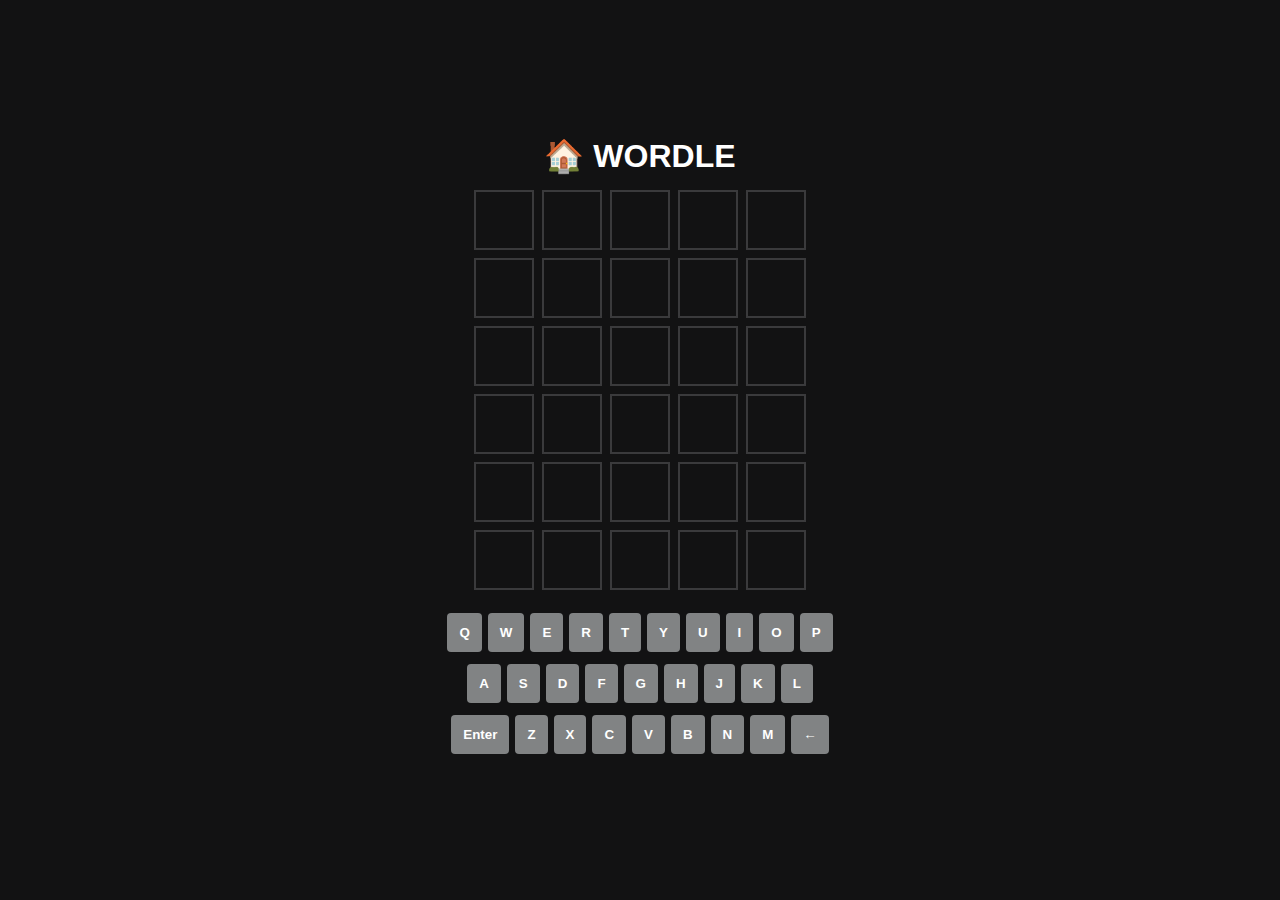
<file: index.html>
<!DOCTYPE html>
<html>
<head>
  <meta charset="UTF-8">
  <title>WORDLE</title>
  <link rel="stylesheet" href="style.css">
</head>
<body>

  <div class="game">
    <div class="header">
      <span class="home">🏠</span> WORDLE
    </div>

    <!-- GRID -->
    <div class="grid">
      <div class="cell"></div><div class="cell"></div><div class="cell"></div><div class="cell"></div><div class="cell"></div>
      <div class="cell"></div><div class="cell"></div><div class="cell"></div><div class="cell"></div><div class="cell"></div>
      <div class="cell"></div><div class="cell"></div><div class="cell"></div><div class="cell"></div><div class="cell"></div>
      <div class="cell"></div><div class="cell"></div><div class="cell"></div><div class="cell"></div><div class="cell"></div>
      <div class="cell"></div><div class="cell"></div><div class="cell"></div><div class="cell"></div><div class="cell"></div>
      <div class="cell"></div><div class="cell"></div><div class="cell"></div><div class="cell"></div><div class="cell"></div>
    </div>

    <!-- KEYBOARD -->
    <div class="keyboard">
      <div class="row">
        <button>Q</button><button>W</button><button>E</button><button>R</button><button>T</button>
        <button>Y</button><button>U</button><button>I</button><button>O</button><button>P</button>
      </div>
      <div class="row">
        <button>A</button><button>S</button><button>D</button><button>F</button><button>G</button>
        <button>H</button><button>J</button><button>K</button><button>L</button>
      </div>
      <div class="row">
        <button class="wide">Enter</button>
        <button>Z</button><button>X</button><button>C</button><button>V</button>
        <button>B</button><button>N</button><button>M</button>
        <button class="wide">←</button>
      </div>
    </div>
  </div>

  <script type="module" src="MainFunction.js"></script>
</body>
</html>
</file>
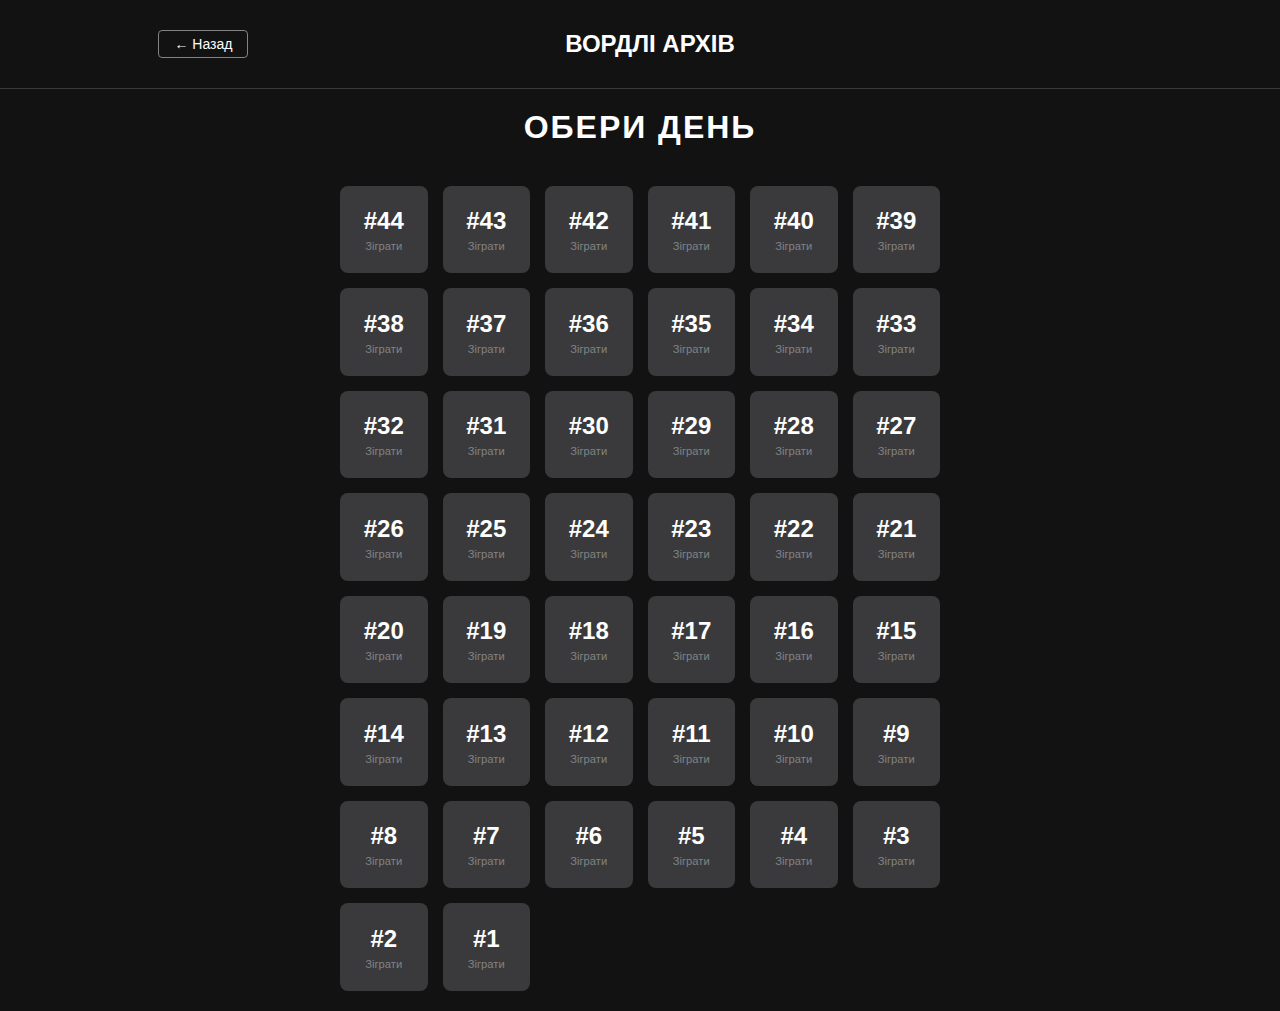
<file: html.html>
<!DOCTYPE html>
<html lang="uk">
<head>
    <meta charset="UTF-8">
    <meta name="viewport" content="width=device-width, initial-scale=1.0">
    <title>Вордлі — Архів ігор</title>
    <style>
        :root {
            --bg-color: #121213;
            --text-color: #ffffff;
            --tile-bg: #3a3a3c;
            --correct-bg: #538d4e;
            --accent-color: #818384;
        }

        body {
            font-family: 'Segoe UI', Tahoma, Geneva, Verdana, sans-serif;
            background-color: var(--bg-color);
            color: var(--text-color);
            margin: 0;
            display: flex;
            flex-direction: column;
            align-items: center;
        }

        header {
            width: 100%;
            border-bottom: 1px solid var(--tile-bg);
            padding: 10px 0;
            text-align: center;
            display: flex;
            justify-content: space-around;
            align-items: center;
        }

        .back-button {
            background: none;
            border: 1px solid var(--accent-color);
            color: var(--text-color);
            padding: 5px 15px;
            cursor: pointer;
            border-radius: 4px;
            text-decoration: none;
            font-size: 14px;
        }

        .back-button:hover {
            background-color: var(--tile-bg);
        }

        h1 {
            margin: 20px 0;
            text-transform: uppercase;
            letter-spacing: 2px;
        }

        .archive-container {
            display: grid;
            grid-template-columns: repeat(auto-fill, minmax(80px, 1fr));
            gap: 15px;
            max-width: 600px;
            width: 90%;
            padding: 20px;
        }

        .day-card {
            background-color: var(--tile-bg);
            aspect-ratio: 1 / 1;
            display: flex;
            flex-direction: column;
            justify-content: center;
            align-items: center;
            border-radius: 8px;
            cursor: pointer;
            transition: transform 0.2s, background-color 0.2s;
            border: 2px solid transparent;
        }

        .day-card:hover {
            transform: scale(1.05);
            background-color: var(--correct-bg);
        }

        .day-number {
            font-size: 1.5rem;
            font-weight: bold;
        }

        .day-status {
            font-size: 0.7rem;
            margin-top: 5px;
            color: var(--accent-color);
        }

        .completed {
            border-color: var(--correct-bg);
        }
    </style>
</head>
<body>

    <header>
        <a href="index.html" class="back-button">← Назад</a>
        <h2>ВОРДЛІ АРХІВ</h2>
        <div style="width: 70px;"></div> </header>

    <h1>Обери день</h1>

    <div class="archive-container" id="archiveGrid">
        </div>

    <script>
        // Припустимо, сьогодні 45-й день гри
        const currentDay = 45; 
        const archiveGrid = document.getElementById('archiveGrid');

        // Створюємо картки для минулих днів
        for (let i = currentDay - 1; i >= 1; i--) {
            const card = document.createElement('div');
            card.className = 'day-card';
            
            // Імітація того, що деякі дні вже пройдені (можна підключити LocalStorage)
            if (localStorage.getItem(`wordle-day-${i}`)) {
                card.classList.add('completed');
            }

            card.innerHTML = `
                <span class="day-number">#${i}</span>
                <span class="day-status">Зіграти</span>
            `;

            card.onclick = () => {
                // Перехід на головну сторінку з параметром дня в URL
                window.location.href = `index.html?day=${i}`;
            };

            archiveGrid.appendChild(card);
        }
    </script>
</body>
</html>
</file>
<file: style.css>
.keyboard .row {
	animation: slideIn 1s ease-in-out;
}
@keyframes slideIn {
	from {
		transform: translateX(-100%);
		opacity: 0;
	}
	to {
		transform: translateX(0);
		opacity: 1;
	}
}
* {
  box-sizing: border-box;
  font-family: Arial, Helvetica, sans-serif;
  user-select: none;
}

body {
  margin: 0;
  background: #121213;
  color: white;
  display: flex;
  justify-content: center;
  align-items: center;
  min-height: 100vh;
}

.game {
  text-align: center;
}

/* HEADER */
.header {
  font-size: 32px;
  font-weight: bold;
  margin-bottom: 15px;
}

/* GRID */
.grid {
  display: grid;
  grid-template-columns: repeat(5, 60px);
  gap: 8px;
  justify-content: center;
  margin-bottom: 20px;
}

.cell {
  width: 60px;
  height: 60px;
  border: 2px solid #3a3a3c;
  display: flex;
  justify-content: center;
  align-items: center;
  font-size: 32px;
  font-weight: bold;
  text-transform: uppercase;
}

/* STATES */
.correct { background: #6aaa64; border-color: #6aaa64; }
.present { background: #c9b458; border-color: #c9b458; }
.absent  { background: #3a3a3c; border-color: #3a3a3c; }

/* KEYBOARD */
.keyboard .row {
  display: flex;
  justify-content: center;
  margin-bottom: 6px;
}

.keyboard button {
  background: #818384;
  color: white;
  border: none;
  border-radius: 4px;
  padding: 12px;
  margin: 3px;
  font-weight: bold;
  cursor: pointer;
}

.keyboard button.wrong {
  background: #000 !important;
  border-color: #000 !important;
  color: #ccc !important;
}

.keyboard button:active {
  transform: scale(0.95);
}

.wide {
  padding: 12px 20px;
}

/* MOBILE */
@media (max-width: 500px) {
  .cell {
    width: 48px;
    height: 48px;
    font-size: 24px;
  }
}
.controls {
  display: flex;
  justify-content: center;
  margin: 20px 0;
}

.restart-button {
  padding: 12px 24px;
  font-size: 1.1rem;
  font-weight: bold;
  background-color: #538d4e; /* Зелений колір Wordle */
  color: white;
  border: none;
  border-radius: 4px;
  cursor: pointer;
  transition: background-color 0.2s;
  text-transform: uppercase;
}

.restart-button:hover {
  background-color: #6aaa64;
}

.restart-button:active {
  transform: scale(0.98);
}
</file>
